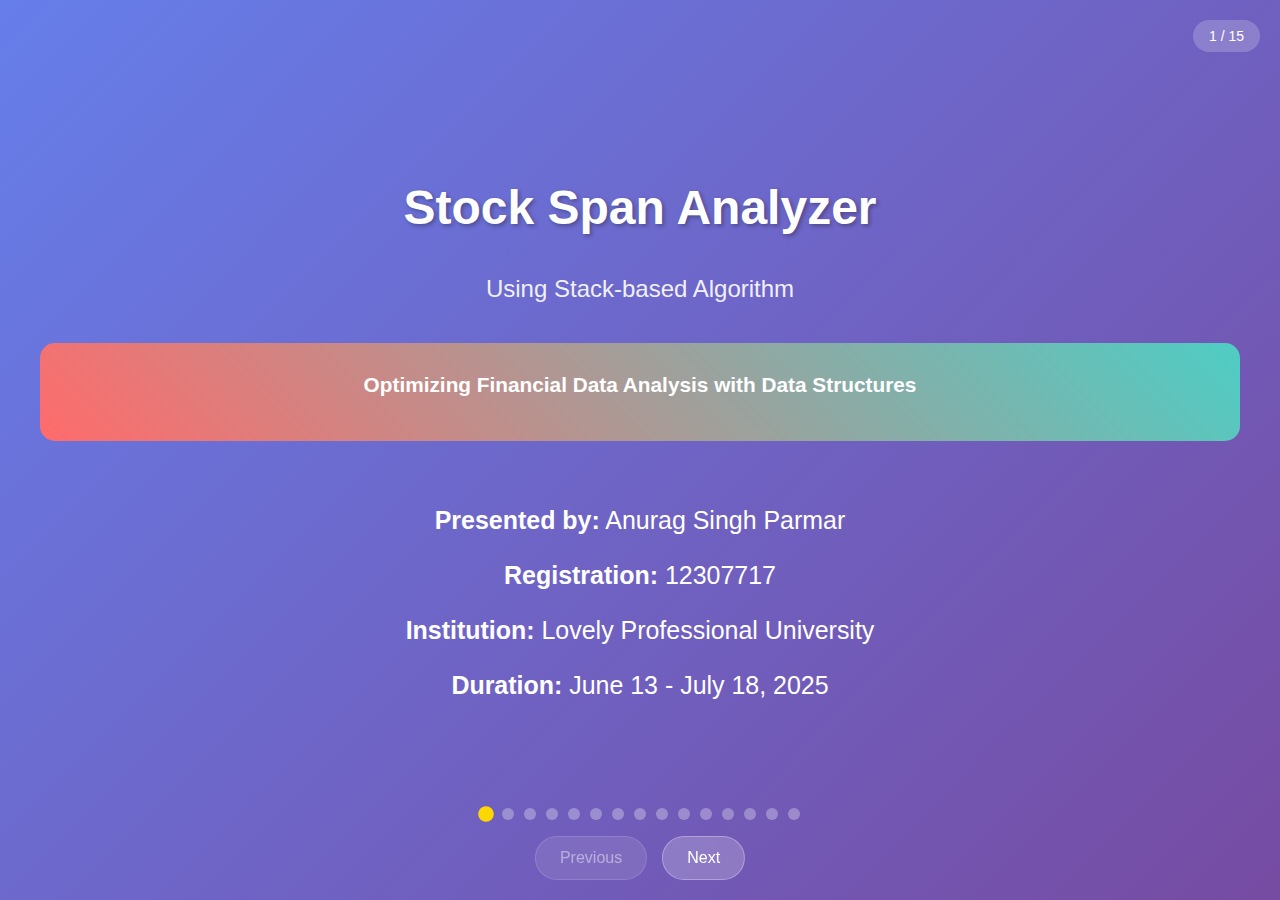
<file: stock_span_presentation.html>
<!DOCTYPE html>
<html lang="en">
<head>
    <meta charset="UTF-8">
    <meta name="viewport" content="width=device-width, initial-scale=1.0">
    <title>Stock Span Analyzer Presentation</title>
    <style>
        * {
            margin: 0;
            padding: 0;
            box-sizing: border-box;
        }

        body {
            font-family: 'Segoe UI', Tahoma, Geneva, Verdana, sans-serif;
            background: linear-gradient(135deg, #667eea 0%, #764ba2 100%);
            min-height: 100vh;
            overflow: hidden;
        }

        .presentation-container {
            display: flex;
            flex-direction: column;
            height: 100vh;
        }

        .slide-counter {
            position: absolute;
            top: 20px;
            right: 20px;
            background: rgba(255, 255, 255, 0.2);
            padding: 8px 16px;
            border-radius: 20px;
            color: white;
            font-size: 14px;
            z-index: 1000;
        }

        .slide {
            flex: 1;
            display: none;
            padding: 40px;
            color: white;
            overflow-y: auto;
        }

        .slide.active {
            display: flex;
            flex-direction: column;
            justify-content: center;
        }

        .slide h1 {
            font-size: 3em;
            margin-bottom: 20px;
            text-align: center;
            text-shadow: 2px 2px 4px rgba(0,0,0,0.3);
        }

        .slide h2 {
            font-size: 2.5em;
            margin-bottom: 30px;
            text-align: center;
            color: #FFD700;
            text-shadow: 2px 2px 4px rgba(0,0,0,0.3);
        }

        .slide h3 {
            font-size: 1.8em;
            margin-bottom: 20px;
            color: #FFE4B5;
        }

        .slide p, .slide li {
            font-size: 1.3em;
            line-height: 1.6;
            margin-bottom: 15px;
        }

        .slide ul {
            list-style-type: none;
            padding-left: 20px;
        }

        .slide li {
            position: relative;
            padding-left: 30px;
            margin-bottom: 10px;
        }

        .slide li:before {
            content: "▶";
            position: absolute;
            left: 0;
            color: #FFD700;
            font-size: 1em;
        }

        .content-grid {
            display: grid;
            grid-template-columns: 1fr 1fr;
            gap: 40px;
            align-items: start;
        }

        .content-box {
            background: rgba(255, 255, 255, 0.1);
            padding: 30px;
            border-radius: 15px;
            backdrop-filter: blur(10px);
            border: 1px solid rgba(255, 255, 255, 0.2);
        }

        .highlight-box {
            background: linear-gradient(45deg, #FF6B6B, #4ECDC4);
            padding: 25px;
            border-radius: 15px;
            margin: 20px 0;
            text-align: center;
            font-weight: bold;
        }

        .complexity-comparison {
            display: grid;
            grid-template-columns: 1fr 1fr;
            gap: 20px;
            margin: 20px 0;
        }

        .complexity-box {
            padding: 20px;
            border-radius: 10px;
            text-align: center;
            font-weight: bold;
        }

        .naive-approach {
            background: rgba(255, 99, 99, 0.3);
            border: 2px solid #ff6363;
        }

        .optimized-approach {
            background: rgba(99, 255, 99, 0.3);
            border: 2px solid #63ff63;
        }

        .navigation {
            position: fixed;
            bottom: 20px;
            left: 50%;
            transform: translateX(-50%);
            display: flex;
            gap: 15px;
            z-index: 1000;
        }

        .nav-btn {
            padding: 12px 24px;
            background: rgba(255, 255, 255, 0.2);
            border: none;
            border-radius: 25px;
            color: white;
            cursor: pointer;
            font-size: 16px;
            transition: all 0.3s ease;
            backdrop-filter: blur(10px);
            border: 1px solid rgba(255, 255, 255, 0.3);
        }

        .nav-btn:hover {
            background: rgba(255, 255, 255, 0.3);
            transform: translateY(-2px);
        }

        .nav-btn:disabled {
            opacity: 0.5;
            cursor: not-allowed;
        }

        .slide-indicators {
            position: fixed;
            bottom: 80px;
            left: 50%;
            transform: translateX(-50%);
            display: flex;
            gap: 10px;
            z-index: 1000;
        }

        .indicator {
            width: 12px;
            height: 12px;
            border-radius: 50%;
            background: rgba(255, 255, 255, 0.3);
            cursor: pointer;
            transition: all 0.3s ease;
        }

        .indicator.active {
            background: #FFD700;
            transform: scale(1.3);
        }

        .data-table {
            background: rgba(255, 255, 255, 0.1);
            border-radius: 10px;
            padding: 20px;
            margin: 20px 0;
        }

        .data-table table {
            width: 100%;
            border-collapse: collapse;
        }

        .data-table th, .data-table td {
            padding: 12px;
            text-align: center;
            border-bottom: 1px solid rgba(255, 255, 255, 0.2);
        }

        .data-table th {
            background: rgba(255, 215, 0, 0.2);
            font-weight: bold;
        }

        .title-slide {
            text-align: center;
            justify-content: center;
        }

        .title-slide .subtitle {
            font-size: 1.5em;
            margin: 20px 0;
            opacity: 0.9;
        }

        .title-slide .author-info {
            margin-top: 40px;
            font-size: 1.2em;
        }

        @keyframes fadeIn {
            from { opacity: 0; transform: translateY(30px); }
            to { opacity: 1; transform: translateY(0); }
        }

        .slide.active {
            animation: fadeIn 0.6s ease-out;
        }

        @media (max-width: 768px) {
            .slide {
                padding: 20px;
            }
            
            .slide h1 {
                font-size: 2em;
            }
            
            .slide h2 {
                font-size: 1.8em;
            }
            
            .content-grid {
                grid-template-columns: 1fr;
                gap: 20px;
            }
            
            .complexity-comparison {
                grid-template-columns: 1fr;
            }
        }
    </style>
</head>
<body>
    <div class="presentation-container">
        <div class="slide-counter">
            <span id="currentSlide">1</span> / <span id="totalSlides">15</span>
        </div>

        <!-- Slide 1: Title -->
        <div class="slide active title-slide">
            <h1>Stock Span Analyzer</h1>
            <div class="subtitle">Using Stack-based Algorithm</div>
            <div class="highlight-box">
                <p>Optimizing Financial Data Analysis with Data Structures</p>
            </div>
            <div class="author-info">
                <p><strong>Presented by:</strong> Anurag Singh Parmar</p>
                <p><strong>Registration:</strong> 12307717</p>
                <p><strong>Institution:</strong> Lovely Professional University</p>
                <p><strong>Duration:</strong> June 13 - July 18, 2025</p>
            </div>
        </div>

        <!-- Slide 2: Project Overview -->
        <div class="slide">
            <h2>Project Overview</h2>
            <div class="content-grid">
                <div class="content-box">
                    <h3>What is Stock Span?</h3>
                    <ul>
                        <li>Number of consecutive previous days where stock price was ≤ current price</li>
                        <li>Essential metric for financial market analysis</li>
                        <li>Helps identify bullish and bearish trends</li>
                        <li>Used by traders for momentum analysis</li>
                    </ul>
                </div>
                <div class="content-box">
                    <h3>Project Goals</h3>
                    <ul>
                        <li>Implement efficient O(n) algorithm</li>
                        <li>Create interactive web application</li>
                        <li>Bridge theory and practical application</li>
                        <li>Develop professional technical skills</li>
                    </ul>
                </div>
            </div>
        </div>

        <!-- Slide 3: Problem Statement -->
        <div class="slide">
            <h2>Problem Statement</h2>
            <div class="content-box">
                <h3>The Stock Span Problem</h3>
                <p>Given an array of stock prices, calculate the span for each day:</p>
                <div class="data-table">
                    <table>
                        <tr>
                            <th>Day</th>
                            <th>Price ($)</th>
                            <th>Span</th>
                            <th>Interpretation</th>
                        </tr>
                        <tr>
                            <td>1</td>
                            <td>100</td>
                            <td>1</td>
                            <td>Bearish</td>
                        </tr>
                        <tr>
                            <td>2</td>
                            <td>80</td>
                            <td>1</td>
                            <td>Bearish</td>
                        </tr>
                        <tr>
                            <td>3</td>
                            <td>60</td>
                            <td>1</td>
                            <td>Bearish</td>
                        </tr>
                        <tr>
                            <td>4</td>
                            <td>70</td>
                            <td>2</td>
                            <td>Neutral</td>
                        </tr>
                        <tr>
                            <td>5</td>
                            <td>75</td>
                            <td>4</td>
                            <td>Bullish</td>
                        </tr>
                    </table>
                </div>
            </div>
        </div>

        <!-- Slide 4: Algorithm Comparison -->
        <div class="slide">
            <h2>Algorithm Approaches</h2>
            <div class="complexity-comparison">
                <div class="complexity-box naive-approach">
                    <h3>Naive Approach</h3>
                    <p><strong>Time Complexity:</strong> O(n²)</p>
                    <ul>
                        <li>Nested loops for each day</li>
                        <li>Inefficient for large datasets</li>
                        <li>Simple but impractical</li>
                    </ul>
                </div>
                <div class="complexity-box optimized-approach">
                    <h3>Stack-Based Approach</h3>
                    <p><strong>Time Complexity:</strong> O(n)</p>
                    <ul>
                        <li>Monotonic stack of indices</li>
                        <li>Each element pushed/popped once</li>
                        <li>Efficient and scalable</li>
                    </ul>
                </div>
            </div>
            <div class="highlight-box">
                <p>🚀 The stack-based algorithm provides <strong>significant performance improvement</strong> for real-world applications!</p>
            </div>
        </div>

        <!-- Slide 5: System Architecture -->
        <div class="slide">
            <h2>System Architecture</h2>
            <div class="content-grid">
                <div class="content-box">
                    <h3>System Components</h3>
                    <ul>
                        <li><strong>Input Module:</strong> User stock price entry</li>
                        <li><strong>Processing Engine:</strong> Stack-based algorithm</li>
                        <li><strong>Output Module:</strong> Results and statistics</li>
                        <li><strong>Visualization:</strong> Charts and graphs</li>
                    </ul>
                </div>
                <div class="content-box">
                    <h3>Technology Stack</h3>
                    <ul>
                        <li><strong>Frontend:</strong> HTML5, CSS3, Bootstrap</li>
                        <li><strong>Logic:</strong> JavaScript (ES6+)</li>
                        <li><strong>Visualization:</strong> Chart.js</li>
                        <li><strong>Effects:</strong> Particles.js</li>
                    </ul>
                </div>
            </div>
            <div class="highlight-box">
                <p>Modular architecture ensures scalability and maintainability</p>
            </div>
        </div>

        <!-- Slide 6: Algorithm Implementation -->
        <div class="slide">
            <h2>Stack-Based Algorithm</h2>
            <div class="content-box">
                <h3>Algorithm Logic</h3>
                <ul>
                    <li><strong>Step 1:</strong> Initialize empty stack and result array</li>
                    <li><strong>Step 2:</strong> For each price, pop stack while stack top price ≤ current price</li>
                    <li><strong>Step 3:</strong> If stack empty, span = current index + 1</li>
                    <li><strong>Step 4:</strong> Else, span = current index - stack top index</li>
                    <li><strong>Step 5:</strong> Push current index to stack</li>
                </ul>
            </div>
            <div class="highlight-box">
                <p><strong>Key Insight:</strong> Stack maintains indices in decreasing order of their corresponding prices</p>
            </div>
            <div class="content-box">
                <h3>Efficiency Benefits</h3>
                <ul>
                    <li>Linear time complexity O(n)</li>
                    <li>Each element processed exactly once</li>
                    <li>Eliminates redundant comparisons</li>
                    <li>Scalable to large datasets</li>
                </ul>
            </div>
        </div>

        <!-- Slide 7: User Interface Design -->
        <div class="slide">
            <h2>User Interface & Experience</h2>
            <div class="content-grid">
                <div class="content-box">
                    <h3>UI Features</h3>
                    <ul>
                        <li>Intuitive input form for stock prices</li>
                        <li>Real-time calculation and display</li>
                        <li>Responsive design for all devices</li>
                        <li>Interactive particle background</li>
                        <li>Professional styling with Bootstrap</li>
                    </ul>
                </div>
                <div class="content-box">
                    <h3>Output Formats</h3>
                    <ul>
                        <li><strong>Tabular:</strong> Day-wise price and span data</li>
                        <li><strong>Statistical:</strong> Max span, average span</li>
                        <li><strong>Visual:</strong> Dual-axis charts</li>
                        <li><strong>Analytical:</strong> Trend interpretation</li>
                    </ul>
                </div>
            </div>
            <div class="highlight-box">
                <p>User-centric design focuses on clarity and ease of use</p>
            </div>
        </div>

        <!-- Slide 8: Data Visualization -->
        <div class="slide">
            <h2>Data Visualization</h2>
            <div class="content-box">
                <h3>Chart.js Integration</h3>
                <ul>
                    <li><strong>Dual-Axis Charts:</strong> Stock prices and spans plotted simultaneously</li>
                    <li><strong>Color Coding:</strong> Blue for prices, Green for spans</li>
                    <li><strong>Interactive Elements:</strong> Hover tooltips and zoom functionality</li>
                    <li><strong>Trend Analysis:</strong> Visual identification of bullish/bearish patterns</li>
                </ul>
            </div>
            <div class="highlight-box">
                <p>Visual representation transforms complex data into actionable insights</p>
            </div>
            <div class="content-box">
                <h3>Market Interpretation</h3>
                <ul>
                    <li><strong>Span = 1:</strong> Bearish trend (weak momentum)</li>
                    <li><strong>Span = 2-3:</strong> Neutral market</li>
                    <li><strong>Span ≥ 5:</strong> Strong bullish trend</li>
                    <li><strong>Pattern Recognition:</strong> Identify momentum shifts</li>
                </ul>
            </div>
        </div>

        <!-- Slide 9: Technical Implementation -->
        <div class="slide">
            <h2>Technical Implementation</h2>
            <div class="content-grid">
                <div class="content-box">
                    <h3>Key Features</h3>
                    <ul>
                        <li><strong>Input Validation:</strong> Handles invalid/negative inputs</li>
                        <li><strong>Error Handling:</strong> User-friendly error messages</li>
                        <li><strong>Performance:</strong> Optimized for large datasets</li>
                        <li><strong>Accessibility:</strong> WCAG compliant design</li>
                    </ul>
                </div>
                <div class="content-box">
                    <h3>Development Tools</h3>
                    <ul>
                        <li><strong>IDE:</strong> Visual Studio Code</li>
                        <li><strong>Version Control:</strong> Git/GitHub</li>
                        <li><strong>Testing:</strong> Multiple browsers</li>
                        <li><strong>Libraries:</strong> CDN-hosted resources</li>
                    </ul>
                </div>
            </div>
            <div class="highlight-box">
                <p>Robust implementation ensures reliability and maintainability</p>
            </div>
        </div>

        <!-- Slide 10: Testing & Validation -->
        <div class="slide">
            <h2>Testing & Validation</h2>
            <div class="content-box">
                <h3>Test Scenarios</h3>
                <ul>
                    <li><strong>Functional Testing:</strong> Algorithm correctness verification</li>
                    <li><strong>Edge Cases:</strong> Empty input, single value, all equal values</li>
                    <li><strong>Performance Testing:</strong> Large datasets (100+ values)</li>
                    <li><strong>UI Testing:</strong> Responsive design across devices</li>
                    <li><strong>Browser Compatibility:</strong> Chrome, Firefox, Safari, Edge</li>
                </ul>
            </div>
            <div class="highlight-box">
                <p>Comprehensive testing ensures robust and reliable performance</p>
            </div>
            <div class="content-box">
                <h3>Validation Results</h3>
                <ul>
                    <li>✅ Algorithm produces correct spans for all test cases</li>
                    <li>✅ UI handles invalid inputs gracefully</li>
                    <li>✅ Performance scales linearly with input size</li>
                    <li>✅ Cross-platform compatibility verified</li>
                </ul>
            </div>
        </div>

        <!-- Slide 11: Challenges & Solutions -->
        <div class="slide">
            <h2>Challenges & Solutions</h2>
            <div class="content-grid">
                <div class="content-box">
                    <h3>Technical Challenges</h3>
                    <ul>
                        <li><strong>Algorithm Optimization:</strong> O(n²) → O(n) complexity</li>
                        <li><strong>Input Validation:</strong> Handle non-numeric inputs</li>
                        <li><strong>Dual-Axis Charts:</strong> Complex Chart.js configuration</li>
                        <li><strong>Responsive Design:</strong> Multi-device compatibility</li>
                    </ul>
                </div>
                <div class="content-box">
                    <h3>Solutions Implemented</h3>
                    <ul>
                        <li><strong>Stack Algorithm:</strong> Research and implement efficient solution</li>
                        <li><strong>Validation Functions:</strong> JavaScript input checking</li>
                        <li><strong>Chart Configuration:</strong> Custom Chart.js setup</li>
                        <li><strong>Bootstrap Grid:</strong> Responsive layout system</li>
                    </ul>
                </div>
            </div>
            <div class="highlight-box">
                <p>Every challenge became a learning opportunity for professional growth</p>
            </div>
        </div>

        <!-- Slide 12: Learning Outcomes -->
        <div class="slide">
            <h2>Learning Outcomes</h2>
            <div class="content-grid">
                <div class="content-box">
                    <h3>Technical Skills Acquired</h3>
                    <ul>
                        <li>Advanced data structures and algorithms</li>
                        <li>Frontend development (HTML, CSS, Bootstrap)</li>
                        <li>JavaScript programming and DOM manipulation</li>
                        <li>Data visualization with Chart.js</li>
                        <li>Performance optimization techniques</li>
                    </ul>
                </div>
                <div class="content-box">
                    <h3>Professional Skills Developed</h3>
                    <ul>
                        <li>Project planning and execution</li>
                        <li>Problem-solving and debugging</li>
                        <li>Technical documentation</li>
                        <li>User experience design</li>
                        <li>Independent research and learning</li>
                    </ul>
                </div>
            </div>
            <div class="highlight-box">
                <p>Comprehensive skill development bridging academic theory and industry practice</p>
            </div>
        </div>

        <!-- Slide 13: Future Scope -->
        <div class="slide">
            <h2>Future Scope & Applications</h2>
            <div class="content-grid">
                <div class="content-box">
                    <h3>Immediate Enhancements</h3>
                    <ul>
                        <li><strong>Real-time Data:</strong> Integration with stock market APIs</li>
                        <li><strong>Cloud Deployment:</strong> AWS/Azure hosting</li>
                        <li><strong>Mobile App:</strong> Native mobile application</li>
                        <li><strong>Multi-stock Analysis:</strong> Portfolio-level insights</li>
                    </ul>
                </div>
                <div class="content-box">
                    <h3>Advanced Features</h3>
                    <ul>
                        <li><strong>AI/ML Integration:</strong> Predictive price analysis</li>
                        <li><strong>Technical Indicators:</strong> RSI, MACD, Moving Averages</li>
                        <li><strong>Trading Signals:</strong> Automated buy/sell recommendations</li>
                        <li><strong>Risk Assessment:</strong> Portfolio risk analysis</li>
                    </ul>
                </div>
            </div>
            <div class="highlight-box">
                <p>Foundation for comprehensive financial analytics platform</p>
            </div>
        </div>

        <!-- Slide 14: Industry Applications -->
        <div class="slide">
            <h2>Industry Applications</h2>
            <div class="content-box">
                <h3>Financial Industry</h3>
                <ul>
                    <li><strong>Trading Platforms:</strong> Real-time momentum analysis</li>
                    <li><strong>Investment Banks:</strong> Portfolio optimization tools</li>
                    <li><strong>Hedge Funds:</strong> Quantitative trading strategies</li>
                    <li><strong>Retail Investors:</strong> Decision support systems</li>
                </ul>
            </div>
            <div class="content-box">
                <h3>Other Domains</h3>
                <ul>
                    <li><strong>Supply Chain:</strong> Demand pattern analysis</li>
                    <li><strong>Healthcare:</strong> Patient vital sign monitoring</li>
                    <li><strong>Manufacturing:</strong> Quality control trends</li>
                    <li><strong>Sports Analytics:</strong> Performance trend analysis</li>
                </ul>
            </div>
            <div class="highlight-box">
                <p>Versatile algorithm applicable across multiple industries</p>
            </div>
        </div>

        <!-- Slide 15: Conclusion -->
        <div class="slide">
            <h2>Conclusion</h2>
            <div class="content-box">
                <h3>Project Achievements</h3>
                <ul>
                    <li>✅ Successfully implemented O(n) stack-based algorithm</li>
                    <li>✅ Created user-friendly web application</li>
                    <li>✅ Developed comprehensive visualization tools</li>
                    <li>✅ Bridged academic theory with practical application</li>
                    <li>✅ Acquired valuable professional skills</li>
                </ul>
            </div>
            <div class="highlight-box">
                <p><strong>Key Insight:</strong> Data structures and algorithms are powerful tools for solving real-world problems</p>
            </div>
            <div class="content-box">
                <h3>Impact & Value</h3>
                <ul>
                    <li>Demonstrates practical application of computer science concepts</li>
                    <li>Provides foundation for financial technology solutions</li>
                    <li>Showcases importance of algorithm optimization</li>
                    <li>Prepares for industry-level software development</li>
                </ul>
            </div>
        </div>

        <!-- Navigation -->
        <div class="navigation">
            <button class="nav-btn" id="prevBtn" onclick="changeSlide(-1)">Previous</button>
            <button class="nav-btn" id="nextBtn" onclick="changeSlide(1)">Next</button>
        </div>

        <!-- Slide Indicators -->
        <div class="slide-indicators" id="slideIndicators"></div>
    </div>

    <script>
        let currentSlideIndex = 0;
        const slides = document.querySelectorAll('.slide');
        const totalSlides = slides.length;

        document.getElementById('totalSlides').textContent = totalSlides;

        // Create slide indicators
        const indicatorsContainer = document.getElementById('slideIndicators');
        for (let i = 0; i < totalSlides; i++) {
            const indicator = document.createElement('div');
            indicator.className = 'indicator';
            if (i === 0) indicator.classList.add('active');
            indicator.onclick = () => goToSlide(i);
            indicatorsContainer.appendChild(indicator);
        }

        function showSlide(n) {
            slides[currentSlideIndex].classList.remove('active');
            currentSlideIndex = (n + totalSlides) % totalSlides;
            slides[currentSlideIndex].classList.add('active');
            
            document.getElementById('currentSlide').textContent = currentSlideIndex + 1;
            
            // Update navigation buttons
            document.getElementById('prevBtn').disabled = currentSlideIndex === 0;
            document.getElementById('nextBtn').disabled = currentSlideIndex === totalSlides - 1;
            
            // Update indicators
            document.querySelectorAll('.indicator').forEach((indicator, index) => {
                indicator.classList.toggle('active', index === currentSlideIndex);
            });
        }

        function changeSlide(direction) {
            if (direction === 1 && currentSlideIndex < totalSlides - 1) {
                showSlide(currentSlideIndex + 1);
            } else if (direction === -1 && currentSlideIndex > 0) {
                showSlide(currentSlideIndex - 1);
            }
        }

        function goToSlide(n) {
            showSlide(n);
        }

        // Keyboard navigation
        document.addEventListener('keydown', (e) => {
            if (e.key === 'ArrowLeft') changeSlide(-1);
            if (e.key === 'ArrowRight') changeSlide(1);
        });

        // Initialize
        showSlide(0);
    </script>
</body>
</html>
</file>
